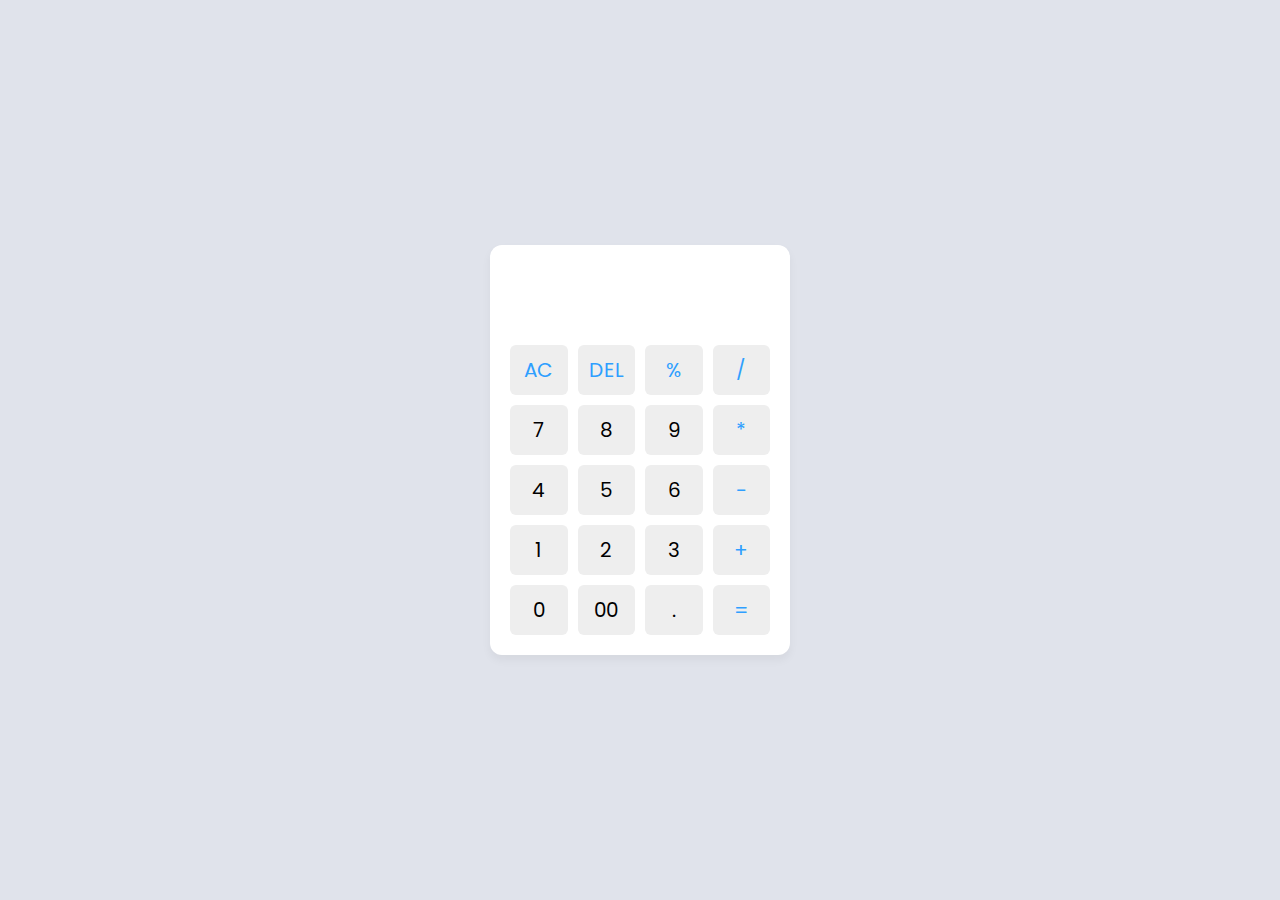
<file: Calculator/index.html>
<!DOCTYPE html>
<!-- YouTube & Website - CodingLab -->
<html lang="en">
  <head>
    <meta charset="UTF-8" />
    <meta http-equiv="X-UA-Compatible" content="IE=edge" />
    <meta name="viewport" content="width=device-width, initial-scale=1.0" />
    <title>Calculator in HTML CSS & JavaScript</title>
    <link rel="stylesheet" href="style.css" />
  </head>
  <body>
    <div class="container">
      <input type="text" class="display" />

      <div class="buttons">
        <button class="operator" data-value="AC">AC</button>
        <button class="operator" data-value="DEL">DEL</button>
        <button class="operator" data-value="%">%</button>
        <button class="operator" data-value="/">/</button>

        <button data-value="7">7</button>
        <button data-value="8">8</button>
        <button data-value="9">9</button>
        <button class="operator" data-value="*">*</button>

        <button data-value="4">4</button>
        <button data-value="5">5</button>
        <button data-value="6">6</button>
        <button class="operator" data-value="-">-</button>

        <button data-value="1">1</button>
        <button data-value="2">2</button>
        <button data-value="3">3</button>
        <button class="operator" data-value="+">+</button>

        <button data-value="0">0</button>
        <button data-value="00">00</button>
        <button data-value=".">.</button>
        <button class="operator" data-value="=">=</button>
      </div>
    </div>

    <script src="script.js"></script>
  </body>
</html>
</file>
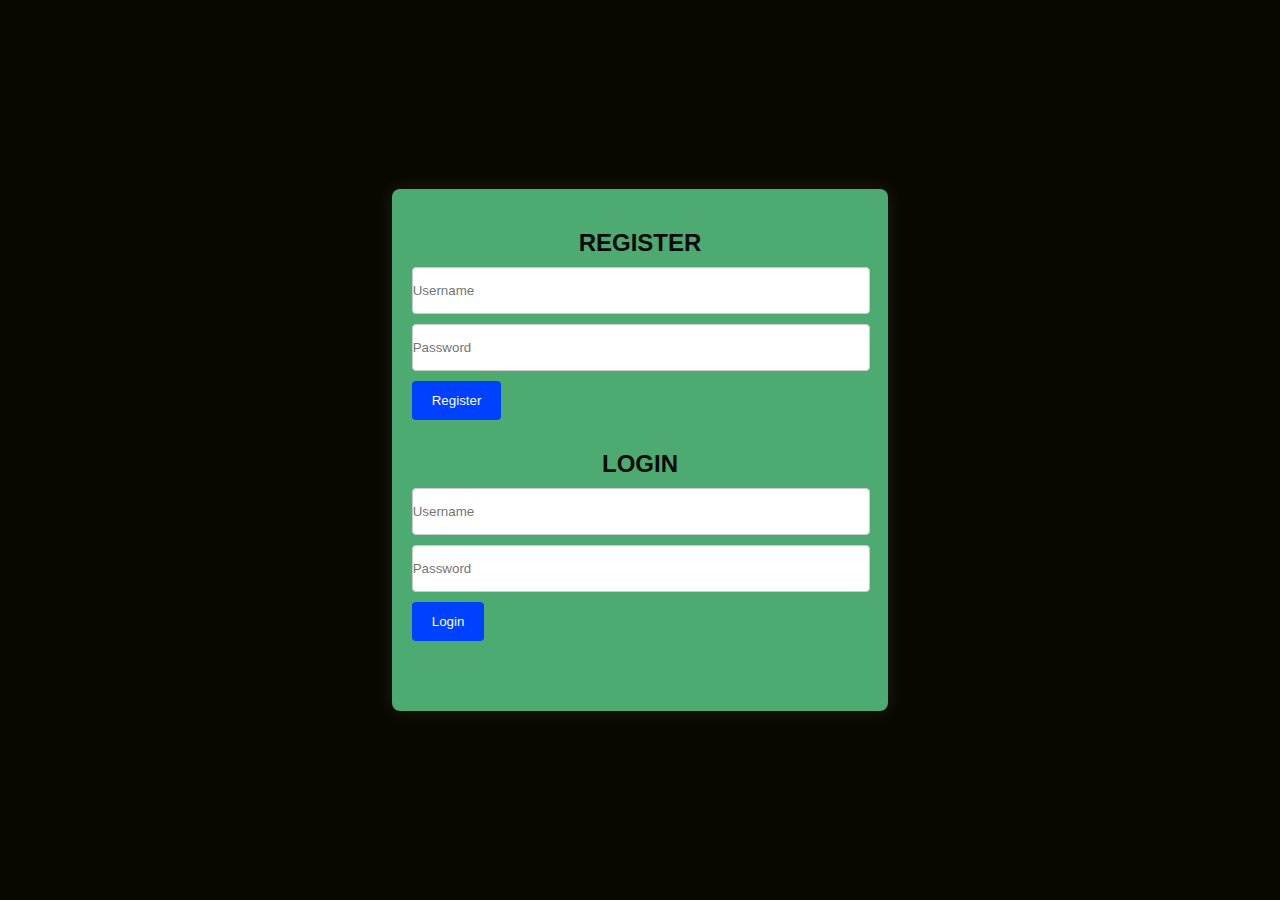
<file: login Authnatication/index.html>
<!DOCTYPE html>
<html lang="en">
  <head>
    <meta charset="UTF-8" />
    <meta name="viewport" content="width=device-width, initial-scale=1.0" />
    <link rel="stylesheet" href="styles.css" />
    <title>Login Authentication System</title>
  </head>
  <body>
    <div class="container">
      <div class="form-container">
        <h2>REGISTER</h2>
        <form id="register-form">
          <input
            type="text"
            id="register-username"
            placeholder="Username"
            required
          />
          <input
            type="password"
            id="register-password"
            placeholder="Password"
            required
          />
          <button type="submit">Register</button>
        </form>
      </div>
      <div class="form-container">
        <h2>LOGIN</h2>
        <form id="login-form">
          <input
            type="text"
            id="login-username"
            placeholder="Username"
            required
          />
          <input
            type="password"
            id="login-password"
            placeholder="Password"
            required
          />
          <button type="submit">Login</button>
        </form>
      </div>
      <div id="message" class="message"></div>
    </div>
    <script src="script.js"></script>
  </body>
</html>
</file>
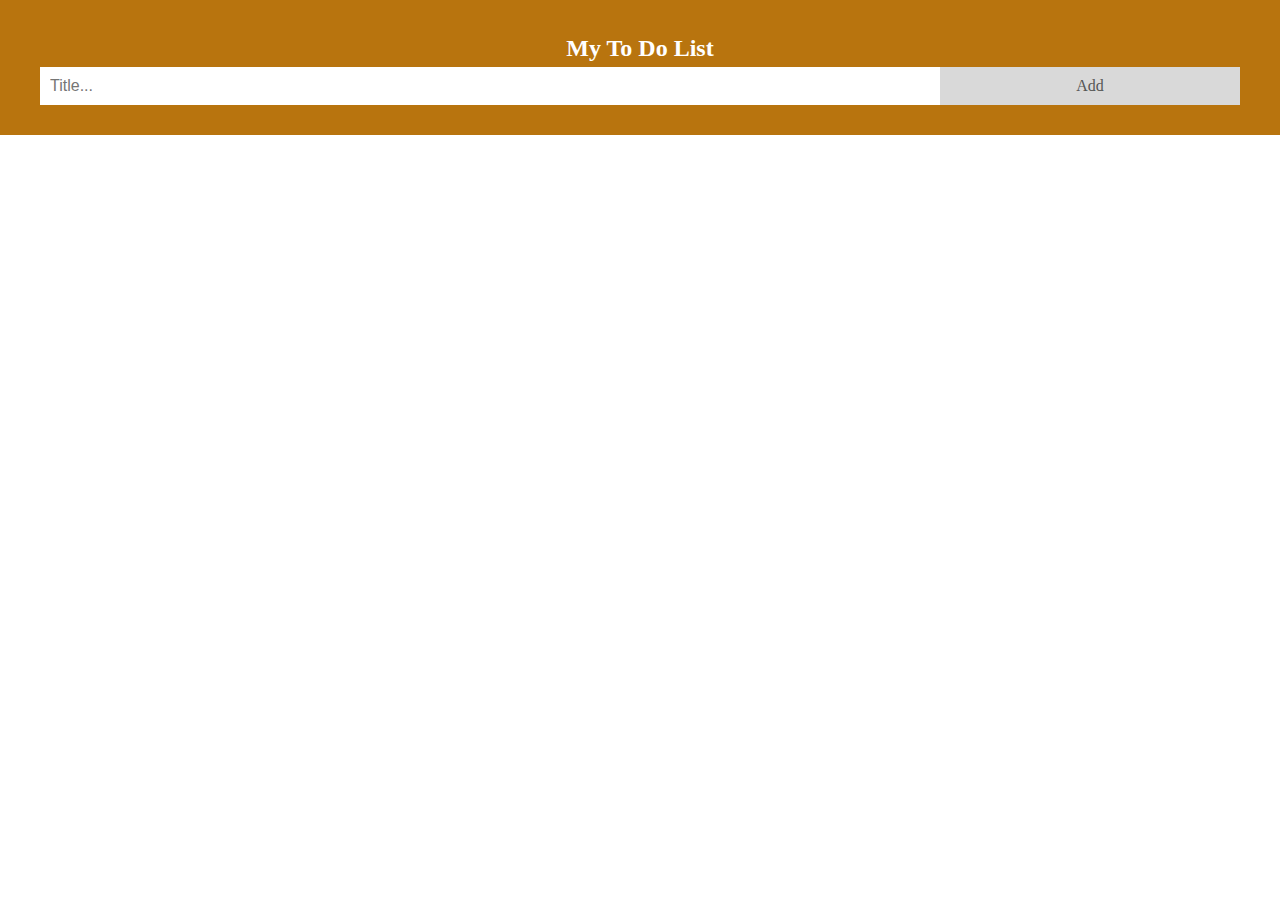
<file: To-Do-List/index.html>
<html>
<head>
<meta name="viewport" content="width=device-width, initial-scale=1">
<style>
body {
  margin: 0;
  min-width: 250px;
}

/* Include the padding and border in an element's total width and height */
* {
  box-sizing: border-box;
}

/* Remove margins and padding from the list */
ul {
  margin: 0;
  padding: 0;
}

/* Style the list items */
ul li {
  cursor: pointer;
  position: relative;
  padding: 12px 8px 12px 40px;
  list-style-type: none;
  background: #eee;
  font-size: 18px;
  transition: 0.2s;
  
  /* make the list items unselectable */
  -webkit-user-select: none;
  -moz-user-select: none;
  -ms-user-select: none;
  user-select: none;
}

/* Set all odd list items to a different color (zebra-stripes) */
ul li:nth-child(odd) {
  background: #f9f9f9;
}

/* Darker background-color on hover */
ul li:hover {
  background: #ddd;
}

/* When clicked on, add a background color and strike out text */
ul li.checked {
  background: #888;
  color: #fff;
  text-decoration: line-through;
}

/* Add a "checked" mark when clicked on */
ul li.checked::before {
  content: '';
  position: absolute;
  border-color: #fff;
  border-style: solid;
  border-width: 0 2px 2px 0;
  top: 10px;
  left: 16px;
  transform: rotate(45deg);
  height: 15px;
  width: 7px;
}

/* Style the close button */
.close {
  position: absolute;
  right: 0;
  top: 0;
  padding: 12px 16px 12px 16px;
}

.close:hover {
  background-color: #29e2df;
  color: white;
}

/* Style the header */
.header {
  background-color: #b8740e;
  padding: 30px 40px;
  color: white;
  text-align: center;
}

/* Clear floats after the header */
.header:after {
  content: "";
  display: table;
  clear: both;
}

/* Style the input */
input {
  margin: 0;
  border: none;
  border-radius: 0;
  width: 75%;
  padding: 10px;
  float: left;
  font-size: 16px;
}

/* Style the "Add" button */
.addBtn {
  padding: 10px;
  width: 25%;
  background: #d9d9d9;
  color: #555;
  float: left;
  text-align: center;
  font-size: 16px;
  cursor: pointer;
  transition: 0.3s;
  border-radius: 0;
}

.addBtn:hover {
  background-color: #bbb;
}
</style>
</head>
<body>

<div id="myDIV" class="header">
  <h2 style="margin:5px">My To Do List</h2>
  <input type="text" id="myInput" placeholder="Title...">
  <span onclick="newElement()" class="addBtn">Add</span>
</div>

<ul id="myUL">
</ul>

<script>
// Create a "close" button and append it to each list item
var myNodelist = document.getElementsByTagName("LI");
var i;
for (i = 0; i < myNodelist.length; i++) {
  var span = document.createElement("SPAN");
  var txt = document.createTextNode("\u00D7");
  span.className = "close";
  span.appendChild(txt);
  myNodelist[i].appendChild(span);
}

// Click on a close button to hide the current list item
var close = document.getElementsByClassName("close");
var i;
for (i = 0; i < close.length; i++) {
  close[i].onclick = function() {
    var div = this.parentElement;
    div.style.display = "none";
  }
}

// Add a "checked" symbol when clicking on a list item
var list = document.querySelector('ul');
list.addEventListener('click', function(ev) {
  if (ev.target.tagName === 'LI') {
    ev.target.classList.toggle('checked');
  }
}, false);

// Create a new list item when clicking on the "Add" button
function newElement() {
  var li = document.createElement("li");
  var inputValue = document.getElementById("myInput").value;
  var t = document.createTextNode(inputValue);
  li.appendChild(t);
  if (inputValue === '') {
    alert("You must write something!");
  } else {
    document.getElementById("myUL").appendChild(li);
  }
  document.getElementById("myInput").value = "";

  var span = document.createElement("SPAN");
  var txt = document.createTextNode("\u00D7");
  span.className = "close";
  span.appendChild(txt);
  li.appendChild(span);

  for (i = 0; i < close.length; i++) {
    close[i].onclick = function() {
      var div = this.parentElement;
      div.style.display = "none";
    }
  }
}
</script>

</body>
</html>
</file>
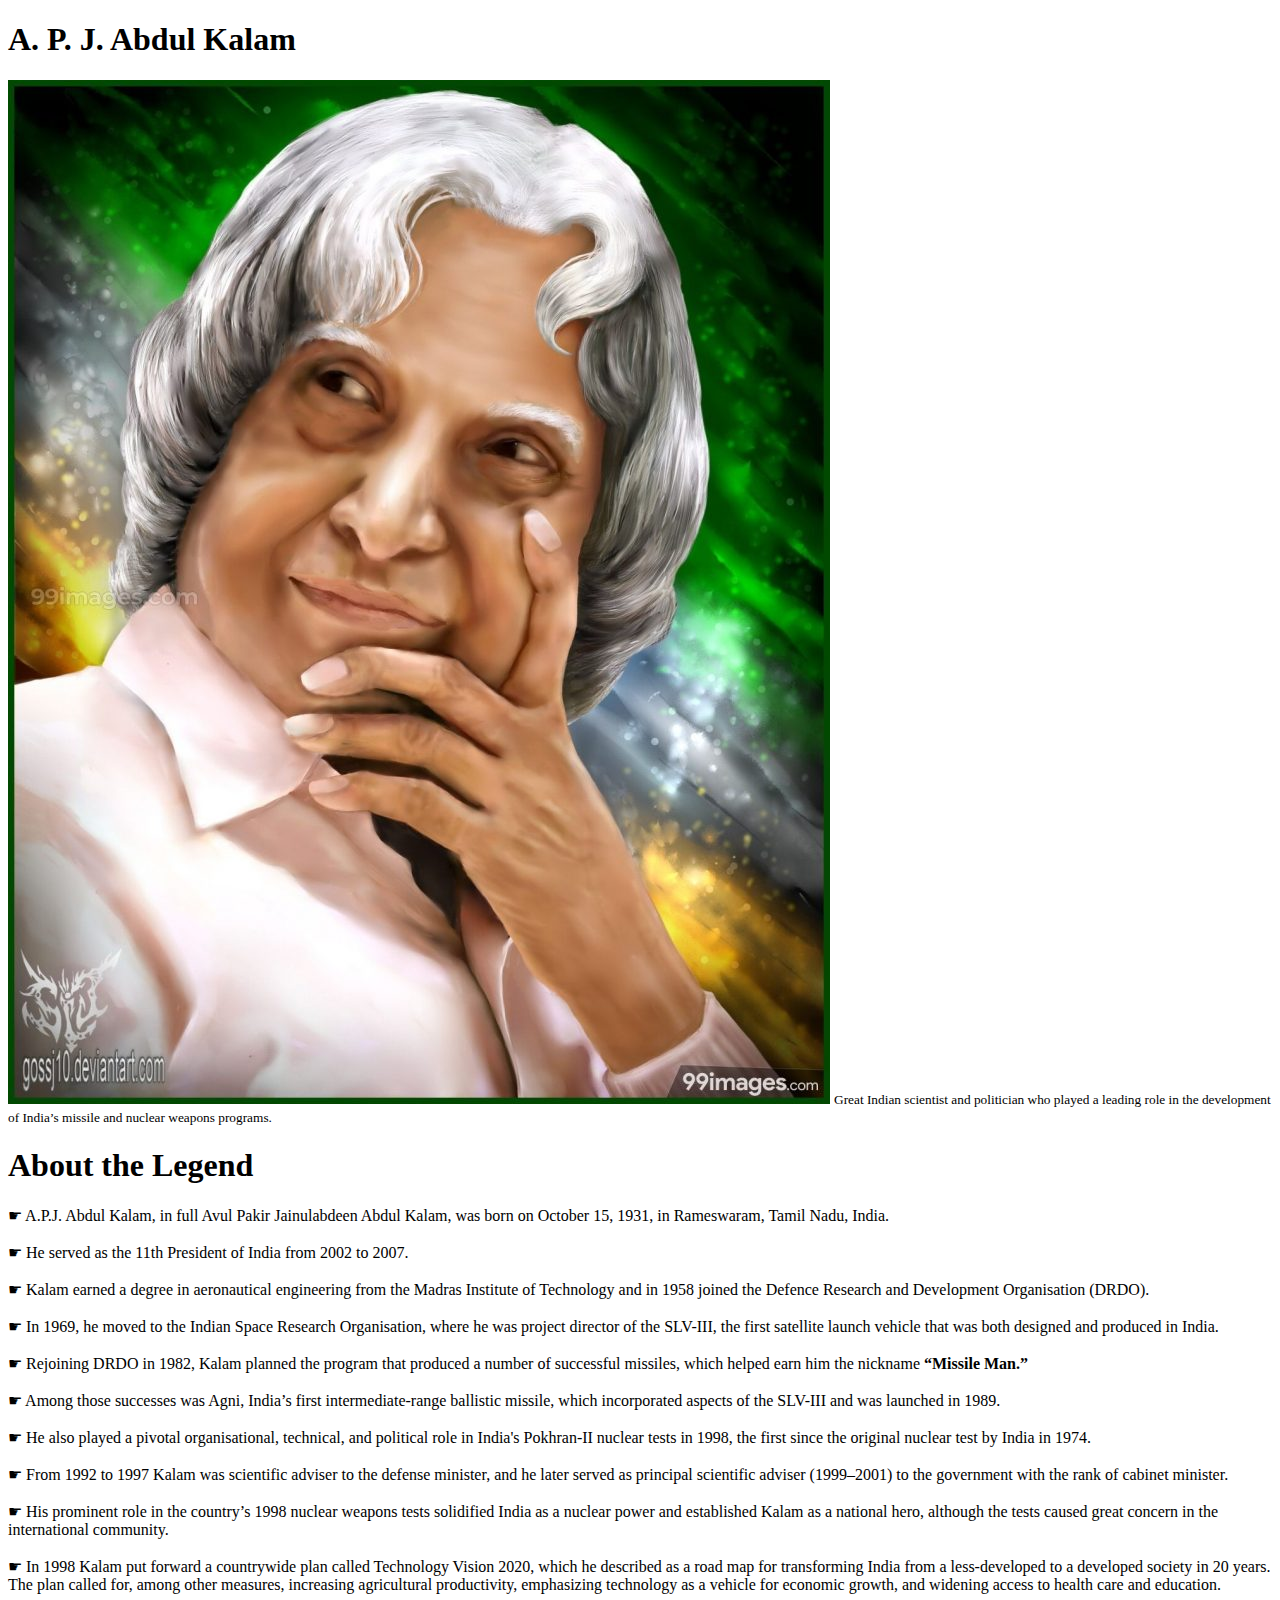
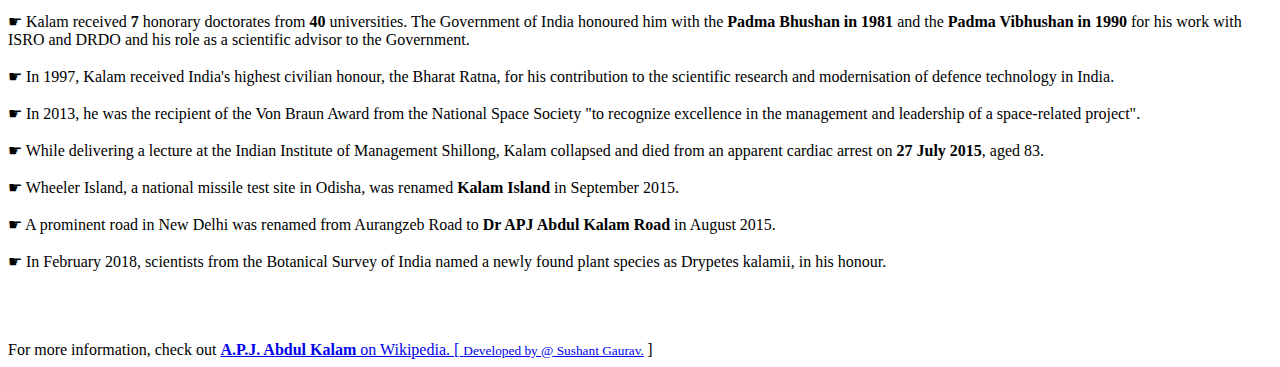
<file: Tribte Page/index.html>
<!DOCTYPE html>
<html lang="en">
<head>
	<!-- <style>
		/* Styling the body element
		like body color and margin */

		body {
			background-color: #c68c83;
			margin: 20%;
		}

		/* Styling the Title and giving
		shadow to the title */
		#title {
			text-align: center;
			text-shadow: 5px 5px 10px white;
			font-size: 7vh;
		}

		/* Setting width and display
		type of image */
		img {
			display: inline-block;
			width: 100%;
		}

		/* Setting font color and font
		size of the image-caption */
		#caption {
			font-size: 17px;
			font-family: Gill Sans;
			color: black;
		}

		/* Styling the content of the page like-
		padding, font-size, font color etc.*/
		div#tribute-data {
			background-color: rgb(46, 139, 87, 0.25);
			box-shadow: 20px 20px 20px #98FB98;
			font-family: Georgia;
			padding: 25px 25px;
			margin: 11px;
			margin-top: 50px;
		}

		/* Styling the title of the content */
		h1.title-APJ {
			font-size: 35px;
			color: white;
			text-align: center;
			text-shadow: 5px 5px 10px black;
		}

		/* Styling the link provided at the end */
		#tribute-link {
			text-decoration: none;
			color: black;
		}
	</style> -->
</head>

<body>
	<main id="main">

		<!-- Title of the page -->
		<h1 id="title">
			A. P. J. Abdul Kalam
		</h1>

		<div id="img">

			<!--Image of the Tribute Person-->
			<img src="APJ Kalam.png"
				id="image" a
				lt="Error Loading Image">
			<small id="caption">
				Great Indian scientist and
				politician who played a leading
				role in the development of India’s
				missile and nuclear weapons
				programs.
			</small>
		</div>

		<div id="tribute-data">

			<!--Achievements and other
				details of the person-->
			<h1 class="title-APJ">
				About the Legend
			</h1>
			<p>
				☛ A.P.J. Abdul Kalam, in full
				Avul Pakir Jainulabdeen Abdul Kalam,
				was born on October 15, 1931, in
				Rameswaram, Tamil Nadu, India.<br><br>
				☛ He served as the 11th President
				of India from 2002 to 2007.<br><br>
				☛ Kalam earned a degree in
				aeronautical engineering from the
				Madras Institute of Technology and in
				1958 joined the Defence Research and
				Development Organisation (DRDO).<br><br>
				☛ In 1969, he moved to the Indian
				Space Research Organisation, where he
				was project director of the SLV-III, the
				first satellite launch vehicle that was
				both designed and produced in India.
				<br><br> ☛ Rejoining DRDO in 1982,
				Kalam planned the program that produced
				a number of successful missiles, which
				helped earn him the nickname <strong>
					“Missile Man.”</strong>
				<br><br> ☛ Among those successes
				was Agni, India’s first intermediate-range
				ballistic missile, which incorporated
				aspects of the SLV-III and was launched
				in 1989.
				<br><br> ☛ He also played a
				pivotal organisational, technical,
				and political role in India's Pokhran-II
				nuclear tests in 1998, the first since
				the original nuclear test by India in 1974.
				<br><br> ☛ From 1992 to 1997 Kalam
				was scientific adviser to the defense
				minister, and he later served as principal
				scientific adviser (1999–2001) to the
				government with the rank of cabinet minister.
				<br><br> ☛ His prominent role in
				the country’s 1998 nuclear weapons tests
				solidified India as a nuclear power and
				established Kalam as a national hero,
				although the tests caused great concern
				in the international community.
				<br><br> ☛ In 1998 Kalam put
				forward a countrywide plan called
				Technology Vision 2020, which he described
				as a road map for transforming India from
				a less-developed to a developed society
				in 20 years. The plan called for, among
				other measures, increasing agricultural
				productivity, emphasizing technology as
				a vehicle for economic growth, and
				widening access to health care and
				education.
				<br><br> ☛ Kalam received <b>7</b>
				honorary doctorates from <b>40</b>
				universities. The Government of India
				honoured him with the <b>Padma Bhushan
					in 1981</b> and the <b>Padma Vibhushan
					in 1990</b> for his work with ISRO and
				DRDO and his role as a scientific advisor
				to the Government.
				<br><br> ☛ In 1997, Kalam received
				India's highest civilian honour, the
				Bharat Ratna, for his contribution to
				the scientific research and modernisation
				of defence technology in India.
				<br><br> ☛ In 2013, he was the
				recipient of the Von Braun Award from
				the National Space Society "to recognize
				excellence in the management and leadership
				of a space-related project".
				<br><br> ☛ While delivering a
				lecture at the Indian Institute of
				Management Shillong, Kalam collapsed and
				died from an apparent cardiac arrest on
				<b>27 July 2015</b>, aged 83.
				<br><br> ☛ Wheeler Island, a
				national missile test site in Odisha, was
				renamed <b>Kalam Island</b> in September
				2015.
				<br><br> ☛ A prominent road in
				New Delhi was renamed from Aurangzeb
				Road to <b>Dr APJ Abdul Kalam Road</b>
				in August 2015.
				<br><br> ☛ In February 2018,
				scientists from the Botanical Survey
				of India named a newly found plant
				species as Drypetes kalamii, in his
				honour.
				<br><br><br>
			</p>

		</div>
		<br>
		For more information,
		check out
		<a id="tribute-link" href="#">
			<b>A.P.J. Abdul Kalam</b> on Wikipedia. [
			<small>Developed by @<a href="#">
					Sushant Gaurav.</a></a>
		</small>]
	</main>
</body>
</html>
</file>
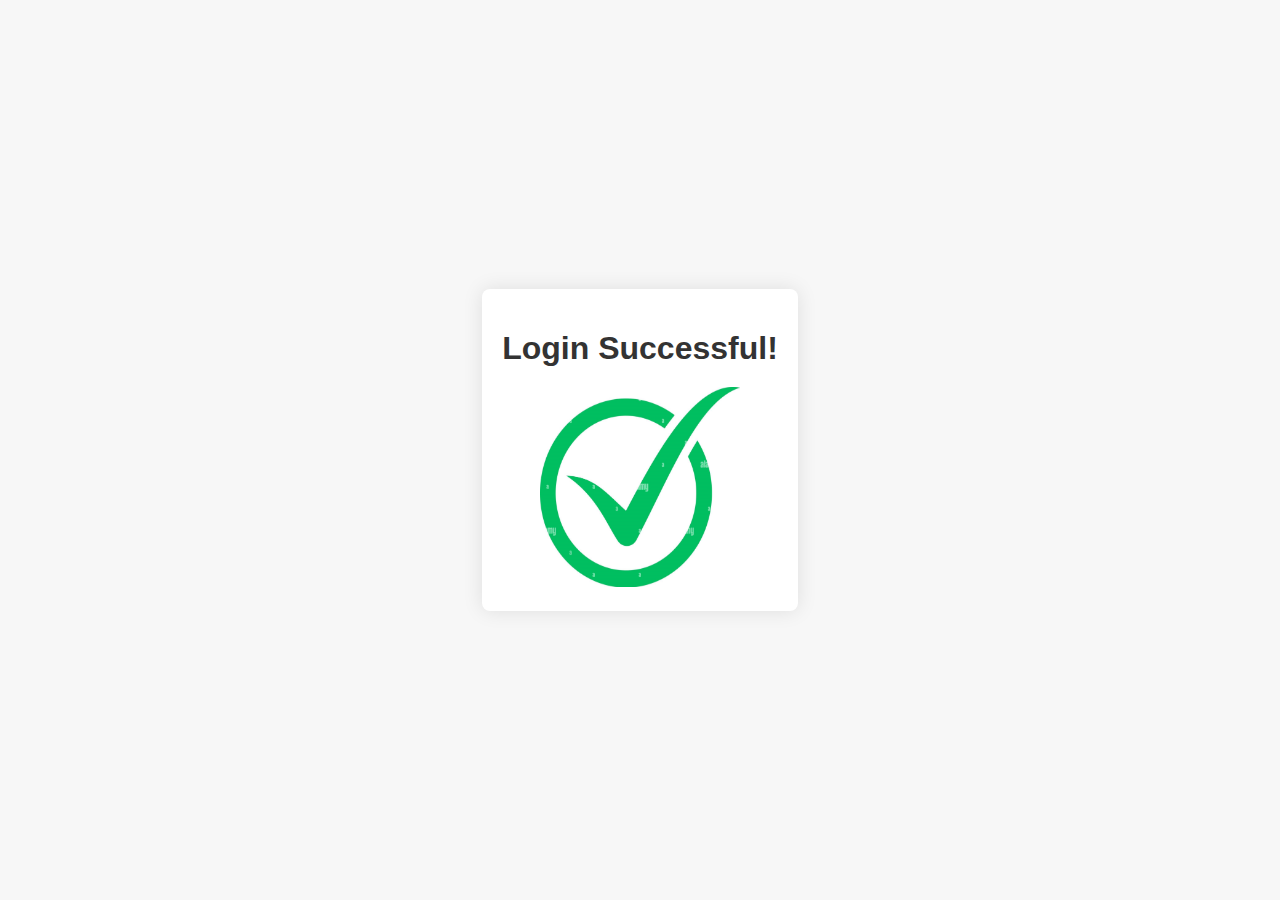
<file: login Authnatication/secured.html>
<!DOCTYPE html>
<html lang="en">
  <head>
    <meta charset="UTF-8" />
    <meta name="viewport" content="width=device-width, initial-scale=1.0" />
    <link rel="stylesheet" href="styleslogin.css" />
    <title>Login Successful</title>
  </head>
  <body>
    <div class="container">
      <div class="message">
        <h1>Login Successful!</h1>
        <img src="loginsuccess.jpg" alt="Animated Image" />
      </div>
    </div>
  </body>
</html>
</file>
<file: Calculator/style.css>
/* Import Google font - Poppins */
@import url("https://fonts.googleapis.com/css2?family=Poppins:wght@300;400;500;600;700&display=swap");
* {
  margin: 0;
  padding: 0;
  box-sizing: border-box;
  font-family: "Poppins", sans-serif;
}
body {
  height: 100vh;
  display: flex;
  align-items: center;
  justify-content: center;
  background: #e0e3eb;
}
.container {
  position: relative;
  max-width: 300px;
  width: 100%;
  border-radius: 12px;
  padding: 10px 20px 20px;
  background: #fff;
  box-shadow: 0 5px 10px rgba(0, 0, 0, 0.05);
}
.display {
  height: 80px;
  width: 100%;
  outline: none;
  border: none;
  text-align: right;
  margin-bottom: 10px;
  font-size: 25px;
  color: #000e1a;
  pointer-events: none;
}
.buttons {
  display: grid;
  grid-gap: 10px;
  grid-template-columns: repeat(4, 1fr);
}
.buttons button {
  padding: 10px;
  border-radius: 6px;
  border: none;
  font-size: 20px;
  cursor: pointer;
  background-color: #eee;
}
.buttons button:active {
  transform: scale(0.99);
}
.operator {
  color: #2f9fff;
}
</file>
<file: login Authnatication/styles.css>
body {
    font-family: Arial, sans-serif;
    background-color: #080801;
    display: flex;
    justify-content: center;
    align-items: center;
    height: 100vh;
    margin: 0;
  }
  
  .container {
    background-color: #4dab72;
    padding: 20px;
    border-radius: 8px;
    box-shadow: 0 0 20px rgba(255, 255, 255, 0.1);
    max-width: 100%;
    margin: 0 auto;
  }
  
  .form-container {
    margin-bottom: 30px;
  }
  
  h2 {
    margin-bottom: 10px;
    color: #0a0909;
    text-align: center;
  }
  
  input {
    width: 100%;
    padding: 15px 0;
    margin-bottom: 10px;
    border: 1px solid #ccc;
    border-radius: 4px;
    align-content: center;
  }
  
  button {
    padding: 12px 20px;
    background-color: #0040ff;
    color: #fff;
    border: none;
    border-radius: 4px;
    cursor: pointer;
    transition: background-color 0.3s;
  }
  
  button:hover {
    background-color: #0056b3;
  }
  
  .message {
    padding: 10px;
    text-align: center;
    color: #fff;
    border-radius: 4px;
    font-weight: bold;
  }
  
  .message.success {
    background-color: #154902;
  }
  
  .message.error {
    background-color: #dc3545;
  }
</file>
<file: login Authnatication/styleslogin.css>
body {
    font-family: Arial, sans-serif;
    background-color: #f7f7f7;
    display: flex;
    justify-content: center;
    align-items: center;
    height: 100vh;
    margin: 0;
  }
  
  .container {
    max-width: 400px;
    text-align: center;
  }
  
  .message {
    background-color: #fff;
    padding: 20px;
    border-radius: 8px;
    box-shadow: 0 0 20px rgba(0, 0, 0, 0.1);
  }
  
  h1 {
    color: #333;
    margin-bottom: 20px;
  }
  
  img {
    width: 200px;
    height: 200px;
    /* animation: spin 4s linear infinite; */
  }
  
  /* @keyframes spin {
    0% {
      transform: rotate(0deg);
    }
    100% {
      transform: rotate(360deg);
    }
  } */
</file>
